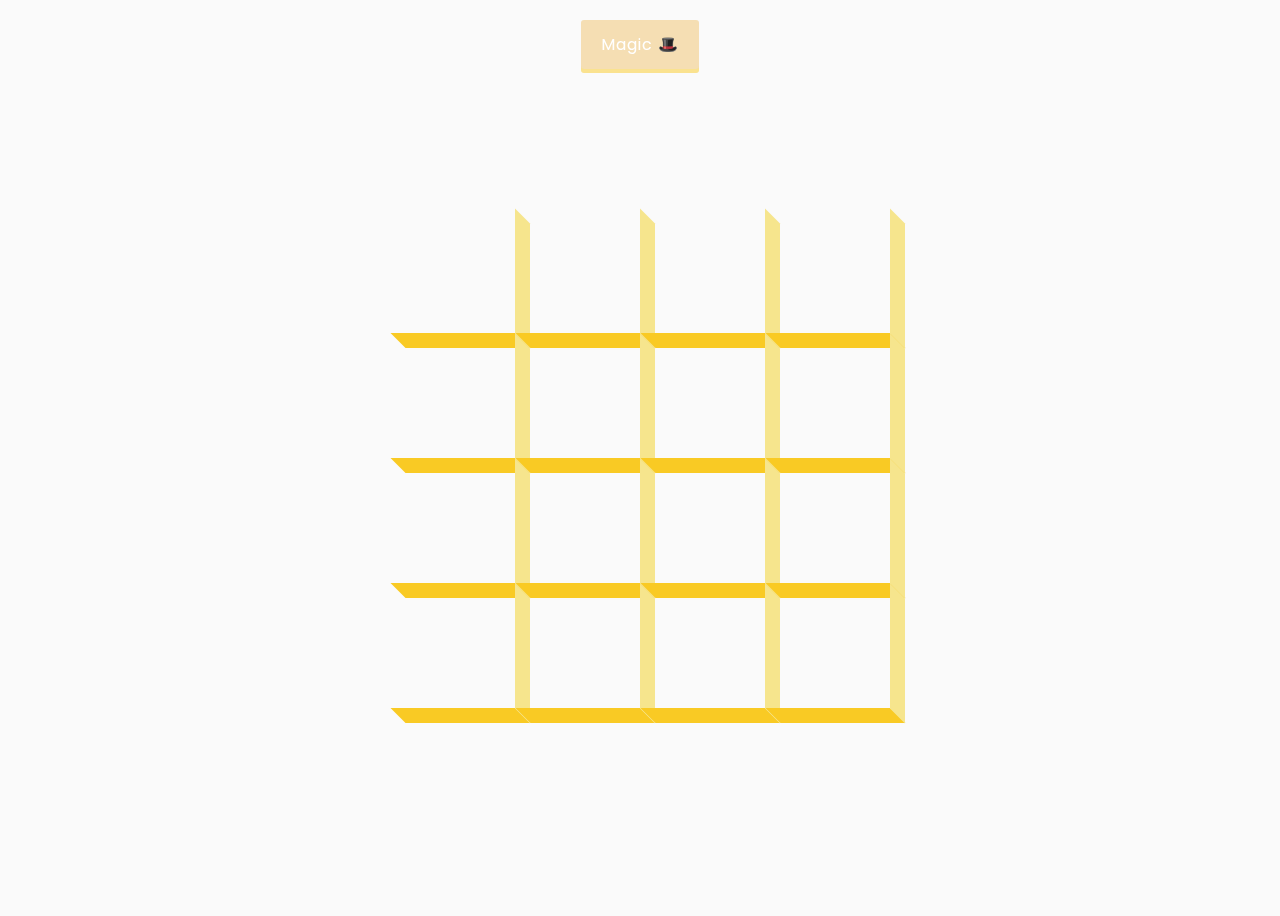
<file: animated-3d-boxes/index.html>
<!DOCTYPE html>
<html lang="en">
  <head>
    <meta charset="UTF-8" />
    <meta http-equiv="X-UA-Compatible" content="IE=edge" />
    <meta name="viewport" content="width=device-width, initial-scale=1.0" />
    <link rel="stylesheet" href="style.css" />
    <title>Animated 3D boxes</title>
  </head>
  <body>
    <button id="btn" class="magic">Magic 🎩</button>
    <div id="boxes" class="boxes"></div>
    <script src="script.js"></script>
  </body>
</html>
</file>
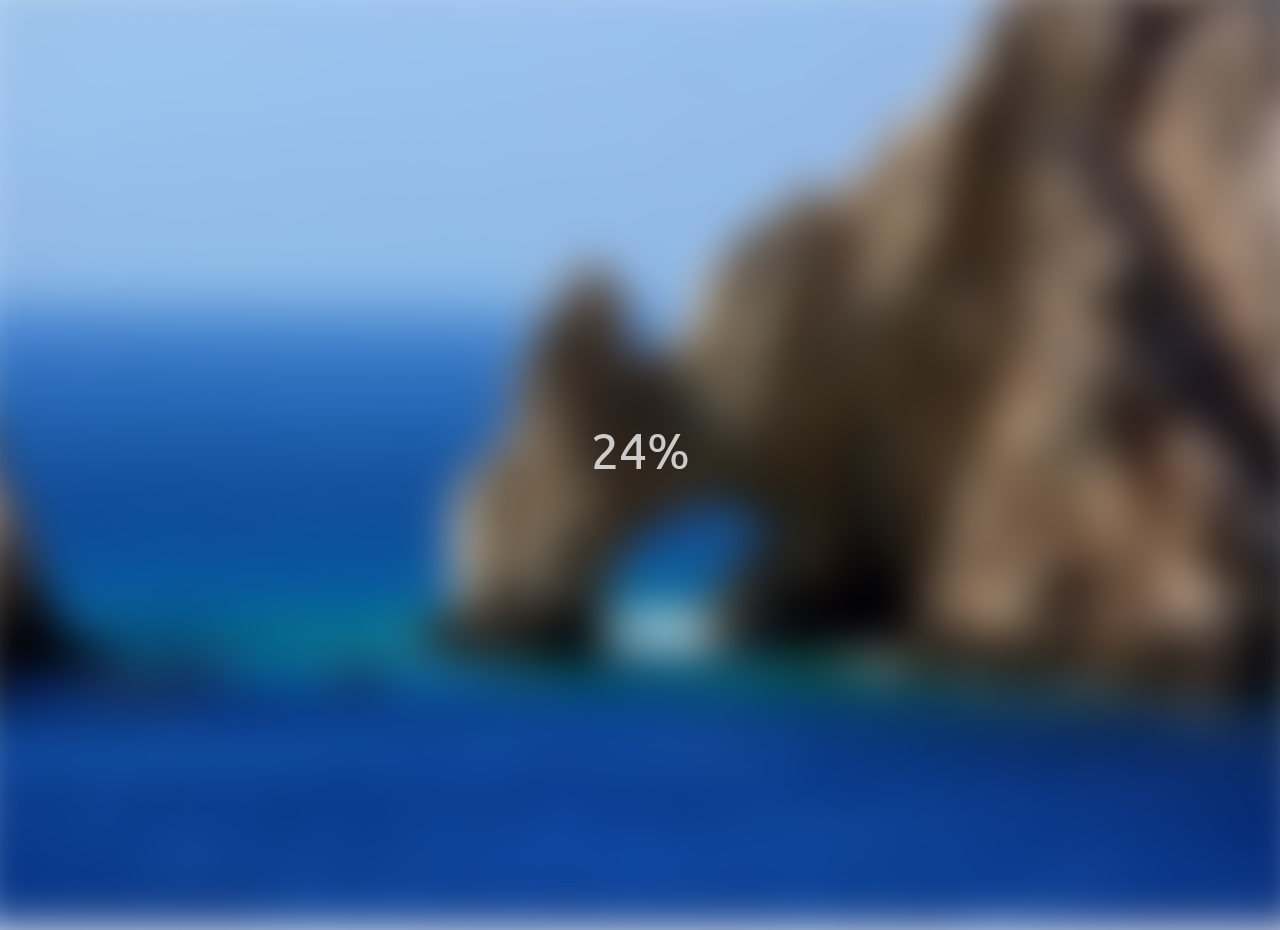
<file: blurry-loading-image/index.html>
<!DOCTYPE html>
<html lang="en">
  <head>
    <meta charset="UTF-8" />
    <meta http-equiv="X-UA-Compatible" content="IE=edge" />
    <meta name="viewport" content="width=device-width, initial-scale=1.0" />
    <link rel="stylesheet" href="style.css" />
    <title>Blurry loader</title>
  </head>
  <body>
    <section class="bg"></section>
    <div class="loading-text">0%</div>

    <script src="script.js"></script>
  </body>
</html>
</file>
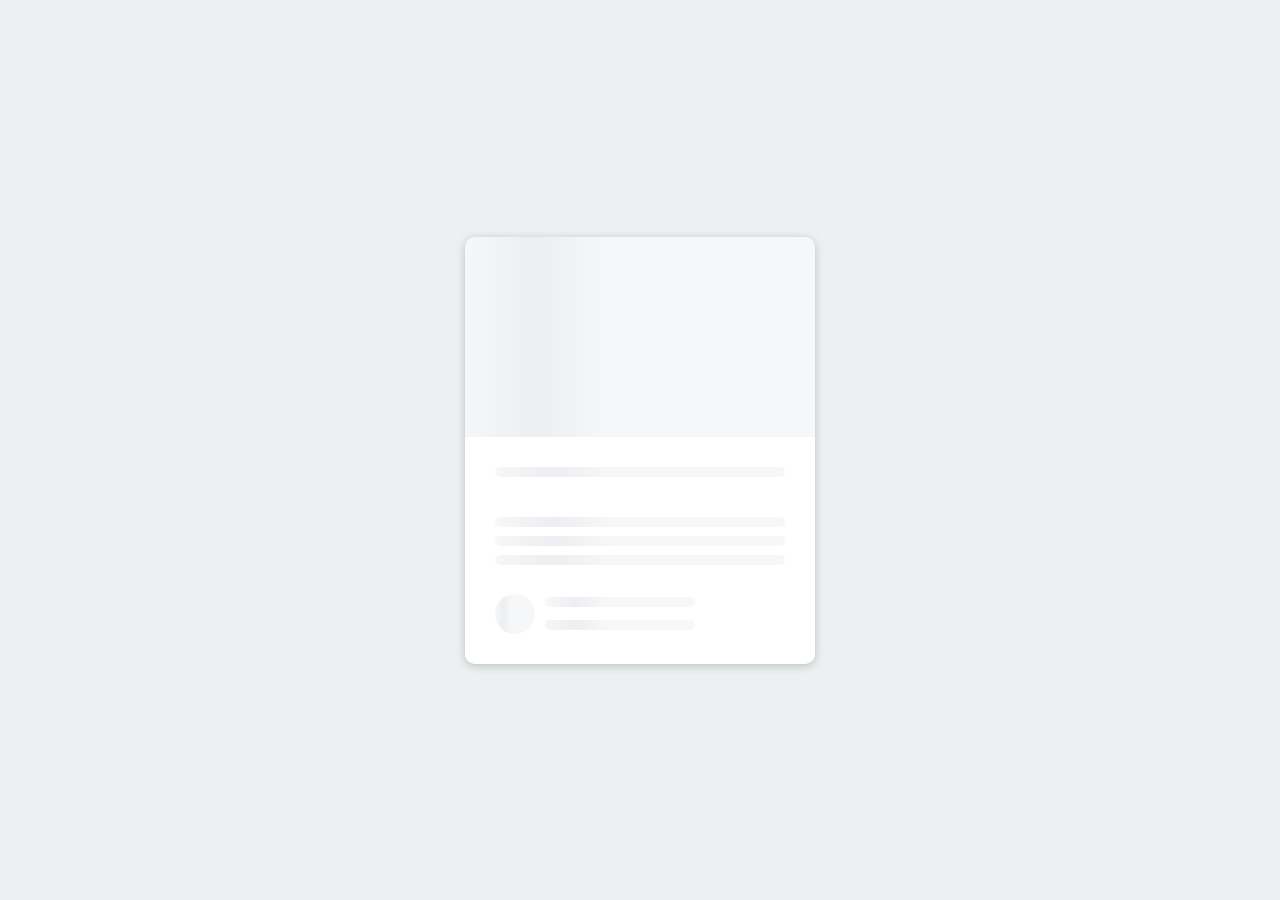
<file: content-placeholder/index.html>
<!DOCTYPE html>
<html lang="en">
  <head>
    <meta charset="UTF-8" />
    <meta http-equiv="X-UA-Compatible" content="IE=edge" />
    <meta name="viewport" content="width=device-width, initial-scale=1.0" />
    <link rel="stylesheet" href="style.css" />
    <title>Content placeholder</title>
  </head>
  <body>
    <div class="card">
      <div id="header" class="card-header animated-bg">&nbsp;</div>
      <div class="card-content">
        <h3 id="title" class="card-title animated-bg animated-bg-text">
          &nbsp;
        </h3>
        <p class="card-excerpt" id="excerpt">
          &nbsp;
          <span class="animated-bg animated-bg-text">&nbsp;</span>
          <span class="animated-bg animated-bg-text">&nbsp;</span>
          <span class="animated-bg animated-bg-text">&nbsp;</span>
        </p>
        <div class="author">
          <div class="profile-img animated-bg" id="profile_img">&nbsp;</div>
          <div class="author-info">
            <strong class="animated-bg animated-bg-text" id="name">
              &nbsp;
            </strong>
            <small class="animated-bg animated-bg-text" id="date">
              &nbsp;
            </small>
          </div>
        </div>
      </div>
    </div>

    <script src="script.js"></script>
  </body>
</html>
</file>
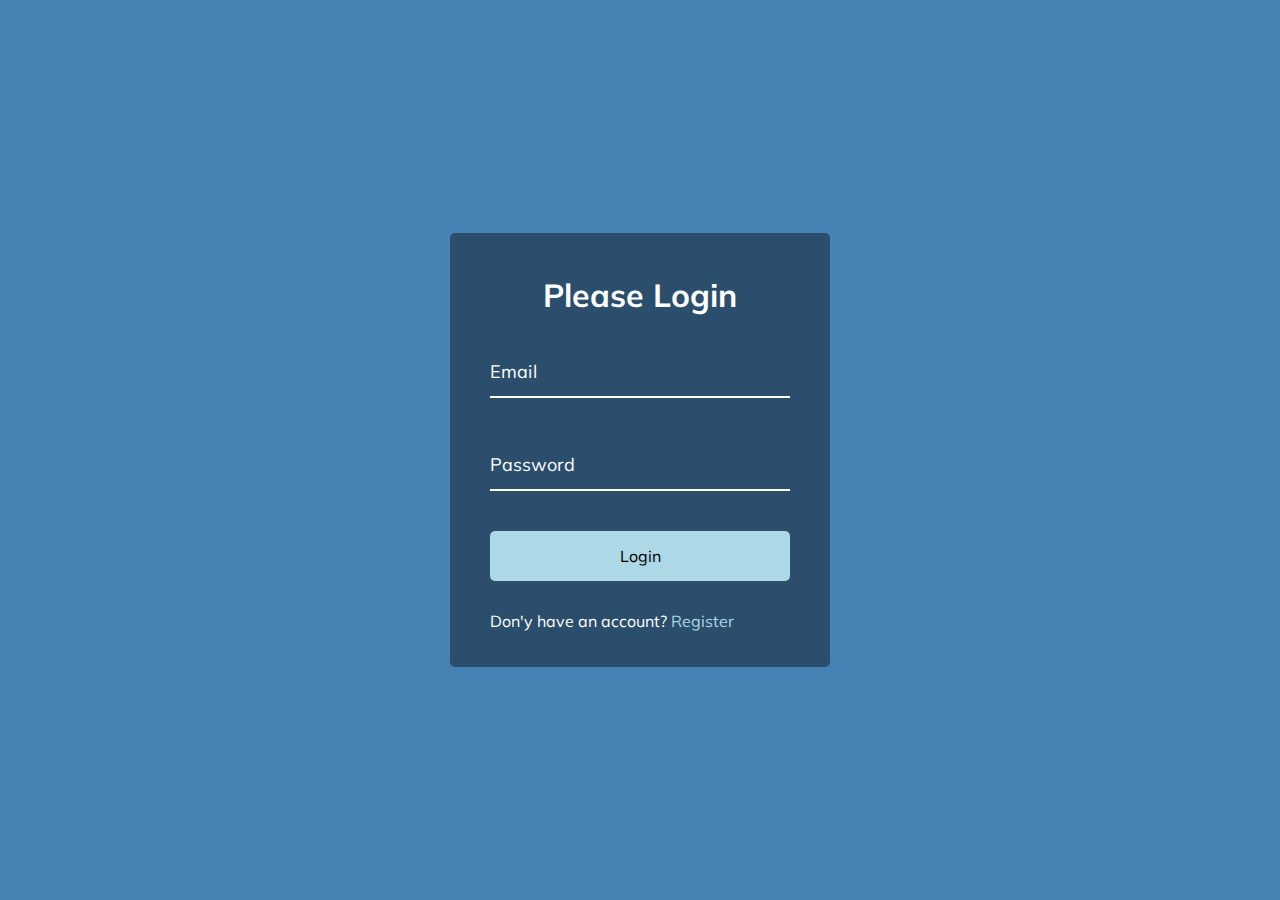
<file: login-input-project/index.html>
<!DOCTYPE html>
<html lang="en">
  <head>
    <meta charset="UTF-8" />
    <meta http-equiv="X-UA-Compatible" content="IE=edge" />
    <meta name="viewport" content="width=device-width, initial-scale=1.0" />
    <link
      rel="stylesheet"
      href="https://cdnjs.cloudflare.com/ajax/libs/font-awesome/5.15.1/css/all.min.css"
    />
    <link rel="stylesheet" href="style.css" />
    <title>Login Input Wave</title>
  </head>
  <body>
    <div class="container">
      <h1>Please Login</h1>
      <form>
        <div class="form-control">
          <input type="text" required />
          <label>Email</label>
        </div>
        <div class="form-control">
          <input type="password" required />
          <label>Password</label>
        </div>
        <button class="btn">Login</button>
        <p class="text">
          Don'y have an account?
          <a href="#">Register</a>
        </p>
      </form>
    </div>
    <script src="script.js"></script>
  </body>
</html>
</file>
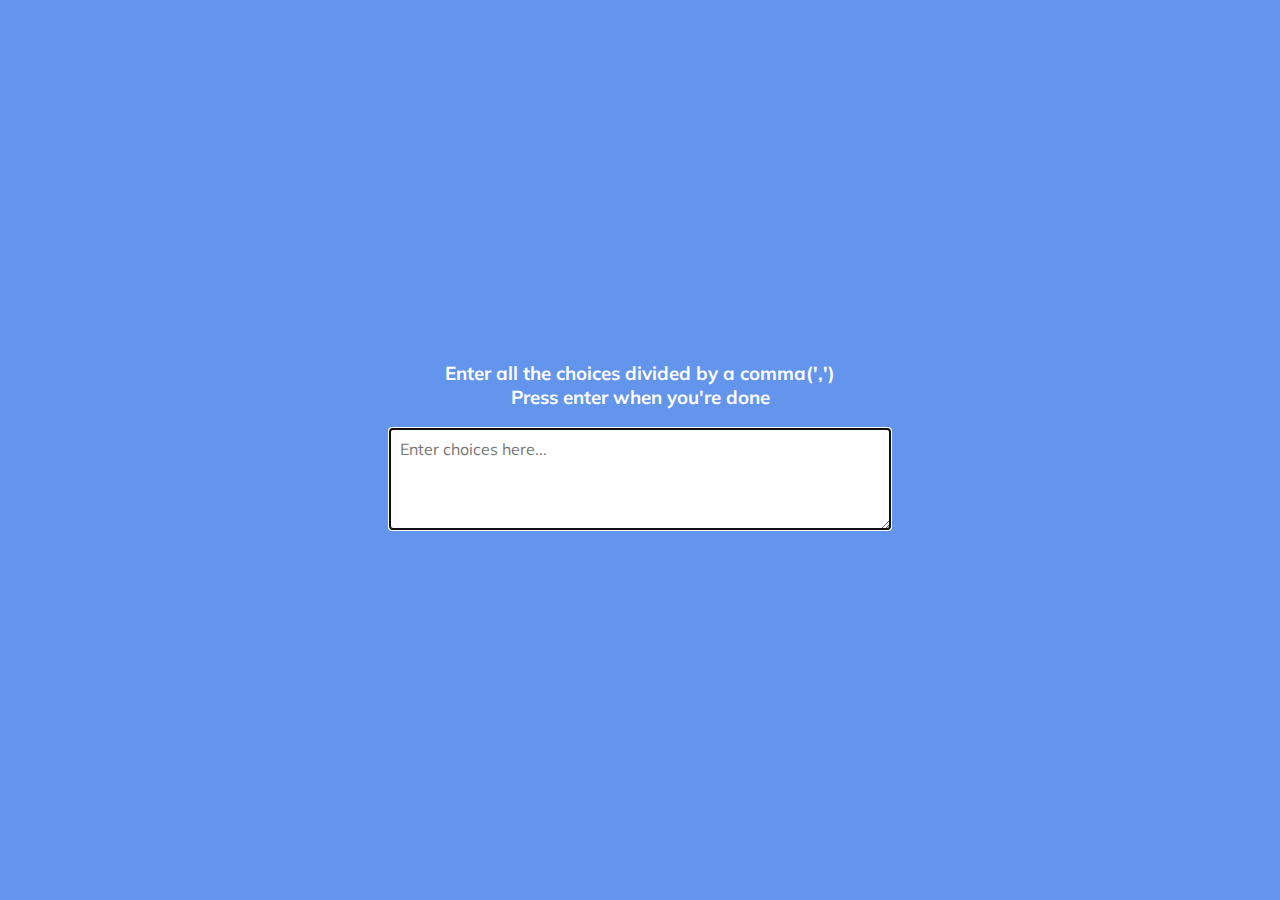
<file: random-picker/index.html>
<!DOCTYPE html>
<html lang="en">
  <head>
    <meta charset="UTF-8" />
    <meta http-equiv="X-UA-Compatible" content="IE=edge" />
    <meta name="viewport" content="width=device-width, initial-scale=1.0" />
    <link rel="stylesheet" href="style.css" />
    <title>Random choice picker</title>
  </head>
  <body>
    <div class="container">
      <h3>
        Enter all the choices divided by a comma(',') <br />
        Press enter when you're done
      </h3>
      <textarea placeholder="Enter choices here..." id="textarea"></textarea>

      <div id="tags"></div>
    </div>
    <script src="script.js"></script>
  </body>
</html>
</file>
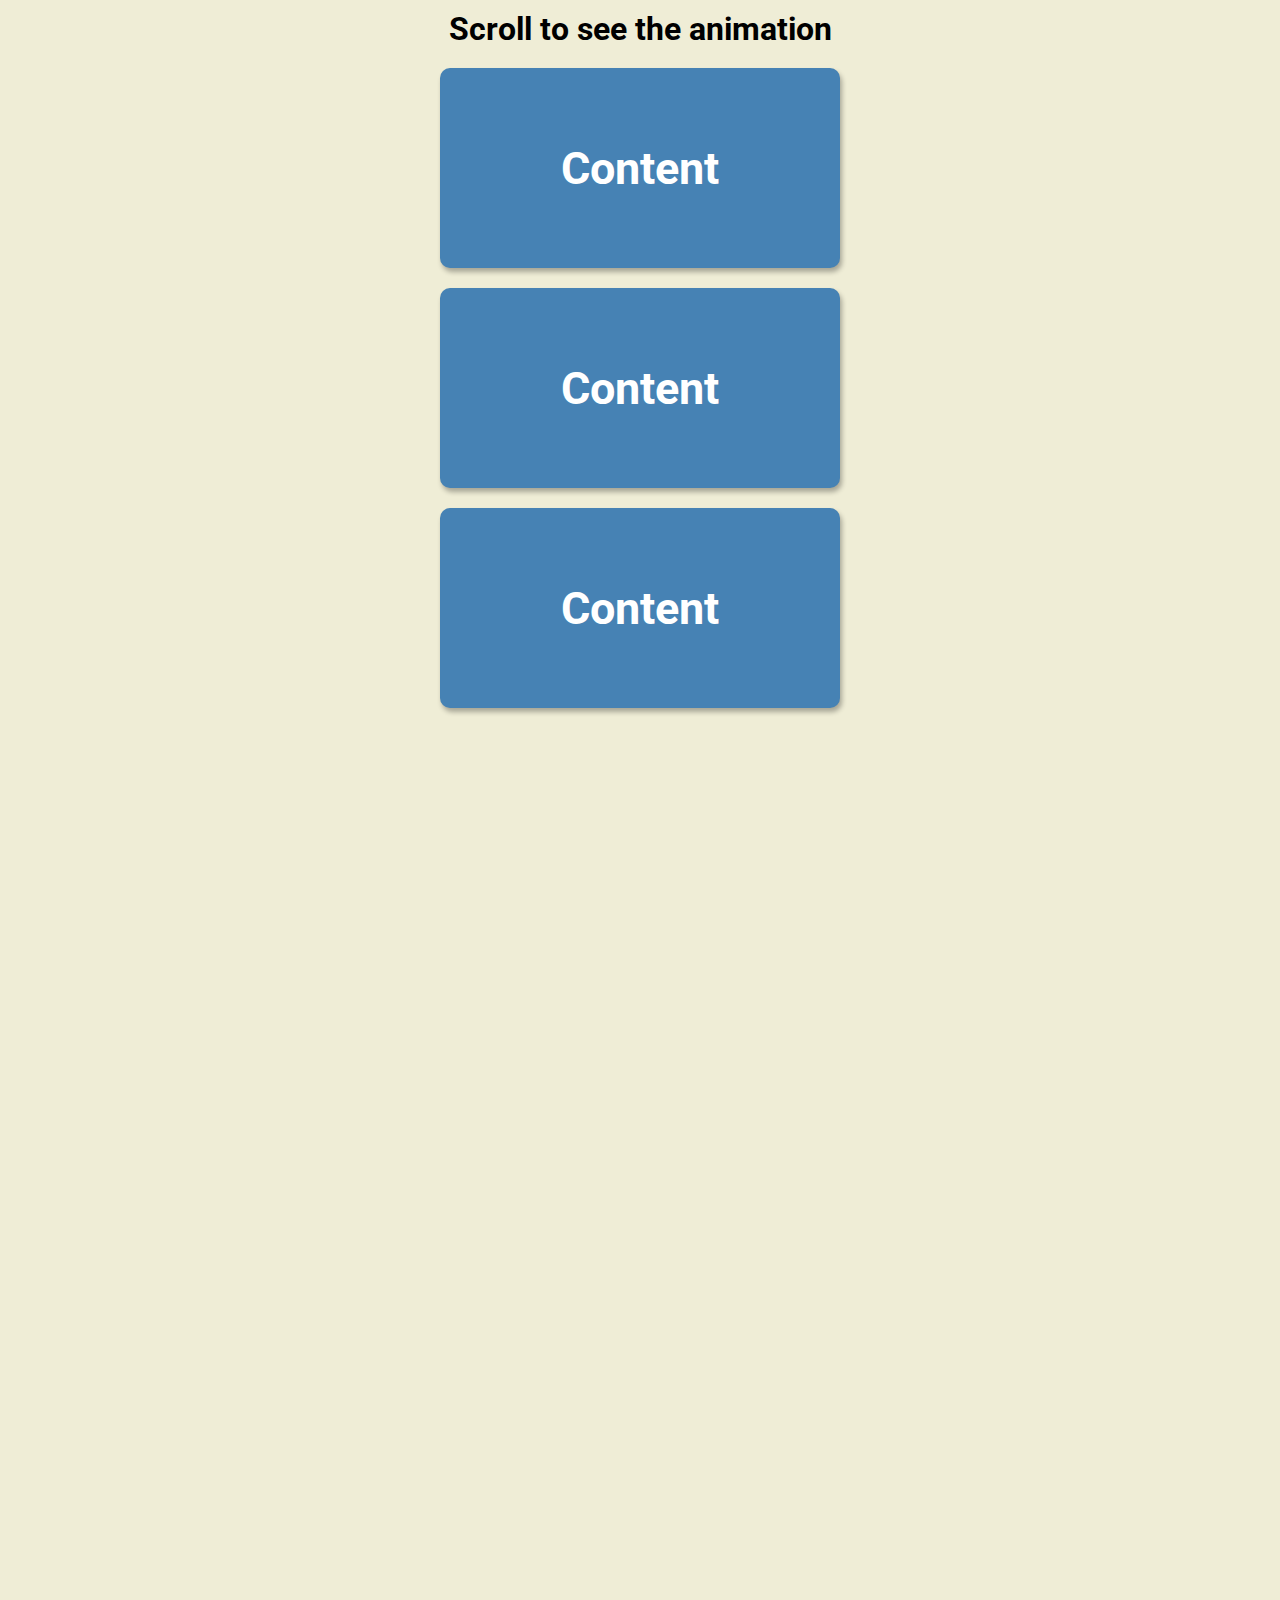
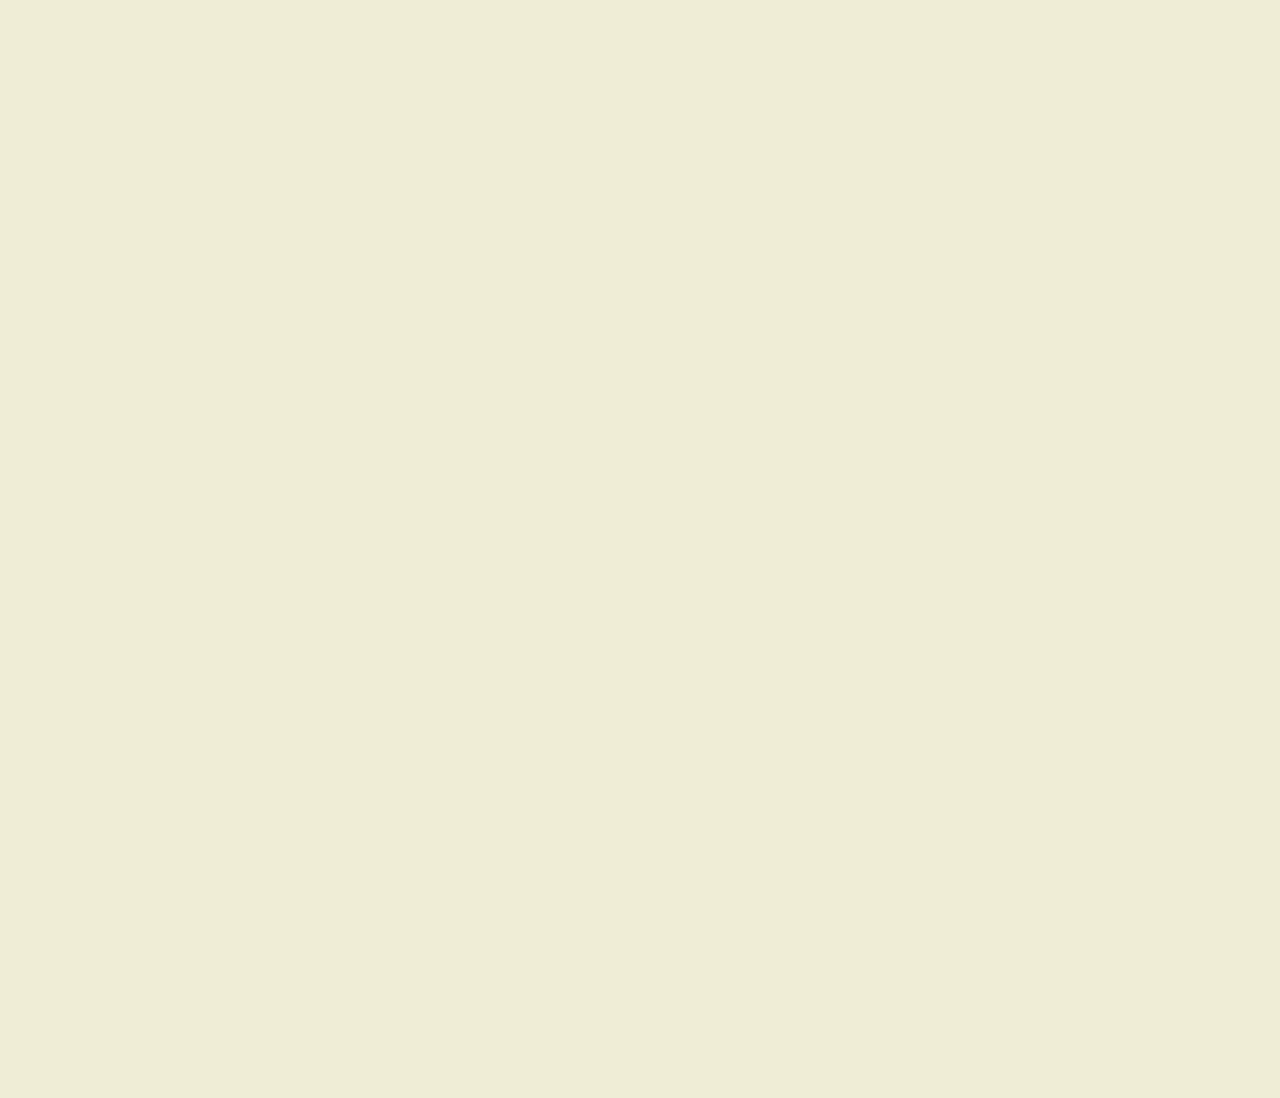
<file: scroll-animation-project/index.html>
<!DOCTYPE html>
<html lang="en">
  <head>
    <meta charset="UTF-8" />
    <meta http-equiv="X-UA-Compatible" content="IE=edge" />
    <meta name="viewport" content="width=device-width, initial-scale=1.0" />
    <link rel="stylesheet" href="style.css" />
    <title>Scroll Animation</title>
  </head>
  <body>
    <h1>Scroll to see the animation</h1>
    <div class="box"><h2>Content</h2></div>
    <div class="box"><h2>Content</h2></div>
    <div class="box"><h2>Content</h2></div>
    <div class="box"><h2>Content</h2></div>
    <div class="box"><h2>Content</h2></div>
    <div class="box"><h2>Content</h2></div>
    <div class="box"><h2>Content</h2></div>
    <div class="box"><h2>Content</h2></div>
    <div class="box"><h2>Content</h2></div>
    <div class="box"><h2>Content</h2></div>
    <div class="box"><h2>Content</h2></div>
    <div class="box"><h2>Content</h2></div>
  </body>
  <script src="script.js"></script>
</html>
</file>
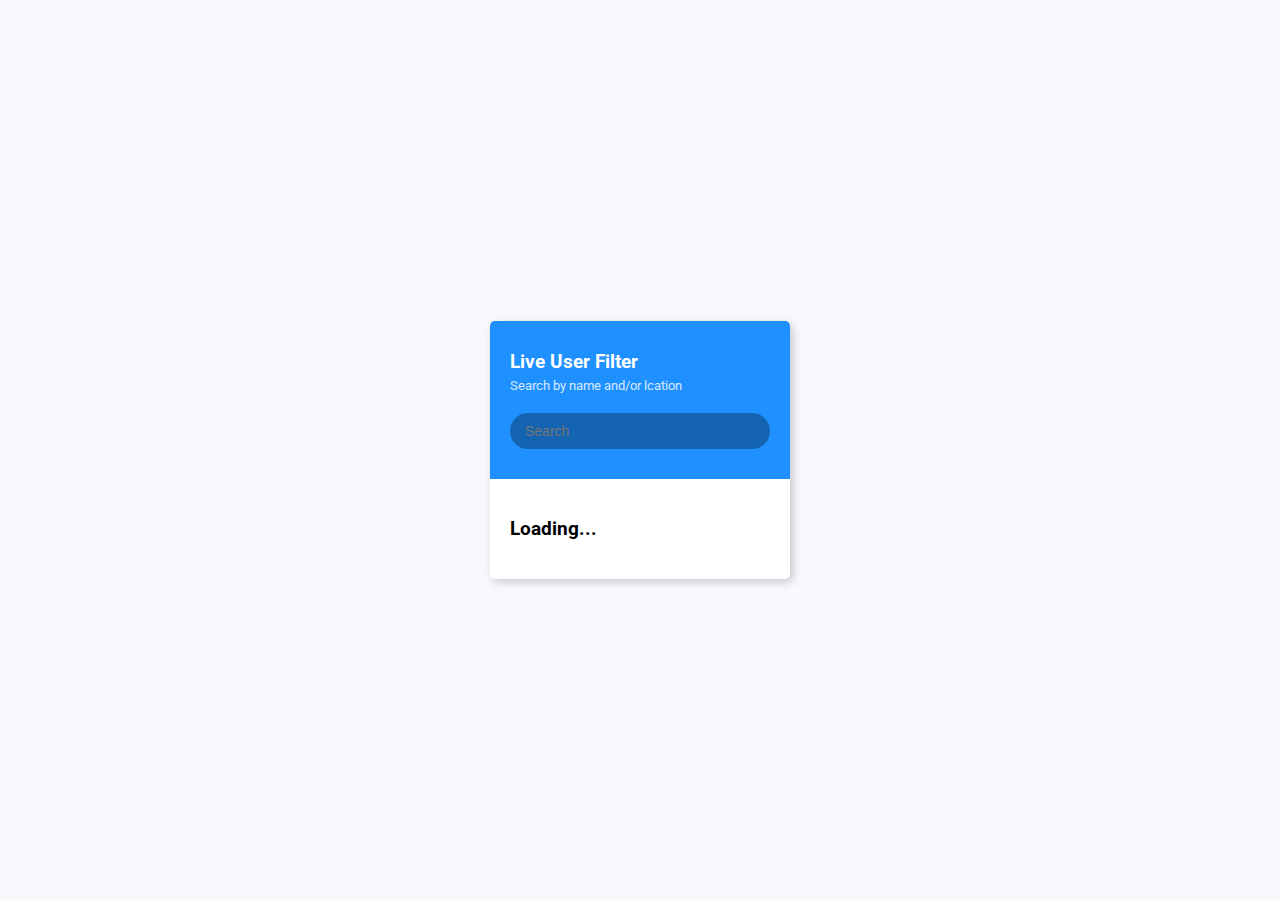
<file: user-filter/index.html>
<!DOCTYPE html>
<html lang="en">
  <head>
    <meta charset="UTF-8" />
    <meta http-equiv="X-UA-Compatible" content="IE=edge" />
    <meta name="viewport" content="width=device-width, initial-scale=1.0" />
    <link rel="stylesheet" href="style.css" />
    <title>User filter</title>
  </head>
  <body>
    <div class="container">
      <header class="header">
        <h3 class="title">Live User Filter</h3>
        <small class="subtitle"> Search by name and/or lcation </small>
        <input type="text" id="filter" placeholder="Search" />
      </header>
      <ul id="result" class="user-list">        
        <li><h3>Loading...</h3></li>
      </ul>      
    </div>
    <script src="script.js"></script>
  </body>
</html>
</file>
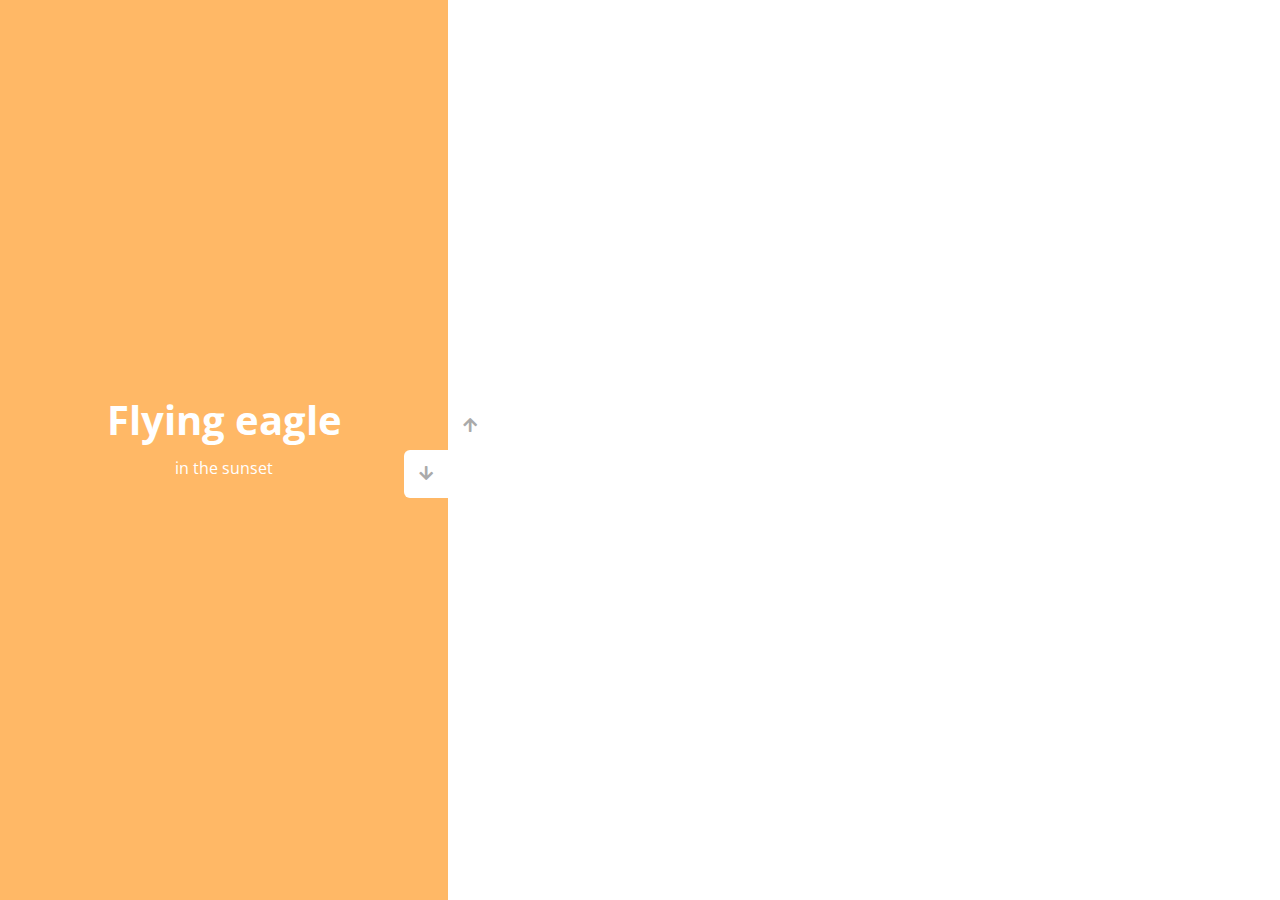
<file: vertical-slider/index.html>
<!DOCTYPE html>
<html lang="en">
  <head>
    <meta charset="UTF-8" />
    <meta http-equiv="X-UA-Compatible" content="IE=edge" />
    <meta name="viewport" content="width=device-width, initial-scale=1.0" />
    <link
      rel="stylesheet"
      href="https://cdnjs.cloudflare.com/ajax/libs/font-awesome/5.15.1/css/all.min.css"
    />
    <link rel="stylesheet" href="style.css" />
    <title>Vertical slider</title>
  </head>
  <body>
    <div class="slider-container">
      <div class="left-slide">
        <div style="background-color: #fd3555">
          <h1>Nature flower</h1>
          <p>all in pink</p>
        </div>
        <div style="background-color: #2a86ba">
          <h1>Bluuue Sky</h1>
          <p>with it's mountains</p>
        </div>
        <div style="background-color: #252e33">
          <h1>Lonely castle</h1>
          <p>in the wilderness</p>
        </div>
        <div style="background-color: #ffb866">
          <h1>Flying eagle</h1>
          <p>in the sunset</p>
        </div>
      </div>
      <div class="right-slide">
        <div
          style="
            background-image: url('https://images.unsplash.com/photo-1508768787810-6adc1f613514?ixlib=rb-0.3.5&ixid=eyJhcHBfaWQiOjEyMDd9&s=e27f6661df21ed17ab5355b28af8df4e&auto=format&fit=crop&w=1350&q=80');
          "
        ></div>
        <div
          style="
            background-image: url('https://images.unsplash.com/photo-1519981593452-666cf05569a9?ixlib=rb-0.3.5&ixid=eyJhcHBfaWQiOjEyMDd9&s=90ed8055f06493290dad8da9584a13f7&auto=format&fit=crop&w=715&q=80');
          "
        ></div>
        <div
          style="
            background-image: url('https://images.unsplash.com/photo-1486899430790-61dbf6f6d98b?ixlib=rb-0.3.5&ixid=eyJhcHBfaWQiOjEyMDd9&s=8ecdee5d1b3ed78ff16053b0227874a2&auto=format&fit=crop&w=1002&q=80');
          "
        ></div>
        <div
          style="
            background-image: url('https://images.unsplash.com/photo-1510942201312-84e7962f6dbb?ixlib=rb-0.3.5&ixid=eyJhcHBfaWQiOjEyMDd9&s=da4ca7a78004349f1b63f257e50e4360&auto=format&fit=crop&w=1050&q=80');
          "
        ></div>
      </div>
      <div class="action-buttons">
        <button class="down-button"><i class="fas fa-arrow-down"></i></button>
        <button class="up-button"><i class="fas fa-arrow-up"></i></button>
      </div>
    </div>
    <script src="script.js"></script>
  </body>
</html>
</file>
<file: animated-3d-boxes/style.css>
@import url('https://fonts.googleapis.com/css2?family=Roboto:wght@400;700&display=swap');
@import url('https://fonts.googleapis.com/css2?family=Poppins&display=swap');

* {
  box-sizing: border-box;
}

body {
  background-color: #fafafa;
  font-family: 'Roboto', sans-serif;
  display: flex;
  flex-direction: column;
  align-items: center;
  justify-content: center;
  height: 100vh;
  overflow: hidden;
}

.magic {
  background-color: wheat;
  color: #fff;
  font-family: 'Poppins', sans-serif;
  border: 0;
  border-radius: 3px;
  font-size: 16px;
  padding: 12px 20px;
  cursor: pointer;
  position: fixed;
  top: 20px;
  letter-spacing: 1px;
  box-shadow: 0 4px rgba(249, 202, 36, 0.5);
  z-index: 100;
}

.magic:focus {
  outline: none;
}

.magic:active {
  box-shadow: none;
  transform: translateY(2px);
}

.boxes {
  display: flex;
  flex-wrap: wrap;
  justify-content: space-around;
  height: 500px;
  width: 500px;
  position: relative;
  transition: 0.4s ease;
}

.boxes.big {
  height: 600px;
  width: 600px;
}

.boxes.big .box {
  transform: rotateZ(360deg);
}

.box {
  background-image: url('https://media.giphy.com/media/EZqwsBSPlvSda/giphy.gif');
  background-repeat: no-repeat;
  background-size: 500px 500px;
  position: relative;
  height: 125px;
  width: 125px;
  transition: 0.6s ease;
}

.box::after {
  content: '';
  background-color: #f6e58d;
  position: absolute;
  top: 8px;
  right: -15px;
  height: 100%;
  width: 15px;
  transform: skewY(45deg);
}

.box::before {
  content: '';
  background-color: #f9ca24;
  position: absolute;
  bottom: -15px;
  left: 8px;
  height: 15px;
  width: 100%;
  transform: skewX(45deg);
}
</file>
<file: blurry-loading-image/style.css>
@import url("https://fonts.googleapis.com/css?family=Ubuntu");

* {
  box-sizing: border-box;
}

body {
  font-family: "Ubuntu", sans-serif;
  display: flex;
  align-items: center;
  justify-content: center;
  height: 100vh;
  overflow: hidden;
  margin: 0;
}

.bg {
  background: url("./assets/cabo_san_lucas.jpg") no-repeat center center/cover;
  position: absolute;
  top: -30px;
  left: -30px;
  width: calc(100vw + 60px);
  height: calc(100vh + 60px);
  z-index: -1;
  filter: blur(0px);
}

.loading-text {
  font-size: 50px;
  color: #fff;
}
</file>
<file: content-placeholder/style.css>
@import url('https://fonts.googleapis.com/css2?family=Roboto:wght@400;700&display=swap');

* {
  box-sizing: border-box;
}

body {
  background-color: #ecf0f1;
  font-family: 'Roboto', sans-serif;
  display: flex;
  align-items: center;
  justify-content: center;
  height: 100vh;
  overflow: hidden;
  margin: 0;
}

img {
  max-width: 100%;
}

.card {
  box-shadow: 0 2px 10px rgba(0, 0, 0, 0.2);
  border-radius: 10px;
  overflow: hidden;
  width: 350px;
}

.card-header {
  height: 200px;
}

.card-header img {
  object-fit: cover;
  height: 100%;
  width: 100%;
}

.card-content {
  background-color: #fff;
  padding: 30px;
}

.card-title {
  height: 20px;
  margin: 0;
}

.card-excerpt {
  color: #777;
  margin: 10px 0 20px;
}

.author {
  display: flex;
}

.profile-img {
  border-radius: 50%;
  overflow: hidden;
  height: 40px;
  width: 40px;
}

.author-info {
  display: flex;
  flex-direction: column;
  justify-content: space-around;
  margin-left: 10px;
  width: 150px;
}

.author-info small {
  color: #aaa;
  margin-top: 5px;
}

.animated-bg {
  background-image: linear-gradient(
    to right,
    #f6f7f8 0%,
    #edeef1 10%,
    #f6f7f8 20%,
    #f6f7f8 100%
  );
  background-size: 200% 100%;
  animation: bgPos 1s linear infinite;
}

.animated-bg-text {
  border-radius: 50px;
  display: inline-block;
  margin: 0;
  height: 10px;
  width: 100%;
}

@keyframes bgPos {
  0% {
    background-position: 50% 0;
  }
  100% {
    background-position: -150% 0;
  }
}
</file>
<file: login-input-project/style.css>
@import url('https://fonts.googleapis.com/css?family=Muli&display=swap');

* {
  box-sizing: border-box;
}

body {
  background-color: steelblue;
  color: #fff;
  font-family: 'Muli', sans-serif;
  display: flex;
  flex-direction: column;
  align-items: center;
  justify-content: center;
  height: 100vh;
  overflow: hidden;
  margin: 0;
}

.container {
  background-color: rgba(0, 0, 0, 0.4);
  padding: 20px 40px;
  border-radius: 5px;
}

.container h1 {
  text-align: center;
  margin-bottom: 30px;
}

.container a {
  text-decoration: none;
  color: lightblue;
}

.btn {
  cursor: pointer;
  display: inline-block;
  width: 100%;
  background: lightblue;
  padding: 15px;
  font-family: inherit;
  font-size: 16px;
  border: 0;
  border-radius: 5px;
}

.btn:focus {
  outline: 0;
}

.btn:active {
  transform: scale(0.98);
}

.text {
  margin-top: 30px;
}

.form-control {
  position: relative;
  margin: 20px 0 40px;
  width: 300px;
}

.form-control input {
  background-color: transparent;
  border: 0;
  border-bottom: 2px #fff solid;
  display: block;
  width: 100%;
  padding: 15px 0;
  font-size: 18px;
  color: #fff;
}

.form-control input:focus,
.form-control input:valid {
  outline: 0;
  border-bottom-color: lightblue;
}

.form-control label {
  position: absolute;
  top: 15px;
  left: 0;
}

.form-control label span {
  display: inline-block;
  font-size: 18px;
  min-width: 5px;
  transition: 0.3s cubic-bezier(0.68, -0.55, 0.265, 1.55);
}

.form-control input:focus + label span,
.form-control input:active + label span {
  color: lightblue;
  transform: translateY(-30px);
}
</file>
<file: random-picker/style.css>
@import url('https://fonts.googleapis.com/css2?family=Muli&display=swap');

* {
  box-sizing: border-box;
}

body {
  background-color: cornflowerblue;
  font-family: 'Muli', sans-serif;
  display: flex;
  flex-direction: column;
  align-items: center;
  justify-content: center;
  height: 100vh;
  overflow: hidden;
  margin: 0;
}

h3 {
  color: white;
  margin: 10px 0 20px;
  text-align: center;
}

.container {
  width: 500px;
}

#textarea {
  border: none;
  display: block;
  width: 100%;
  height: 100px;
  font-family: inherit;
  padding: 10px;
  margin: 0 0 20px;
  font-size: 16px;
}

.tag {
  background-color: lightsalmon;
  color: white;
  border-radius: 50px;
  padding: 10px 20px;
  margin: 0 5px 10px 0;
  font-size: 14px;
  display: inline-block;
}

.tag.highlight {
  background-color: darkslategray;
}
</file>
<file: scroll-animation-project/style.css>
@import url('https://fonts.googleapis.com/css2?family=Roboto:wght@400;700&display=swap');

* {
  box-sizing: border-box;
}

body {
  background-color: #efedd6;
  font-family: 'Roboto', sans-serif;
  display: flex;
  flex-direction: column;
  align-items: center;
  justify-content: center;
  margin: 0;
  overflow-x: hidden;
}

h1 {
  margin: 10px;
}

.box {
  background-color: steelblue;
  color: #fff;
  display: flex;
  align-items: center;
  justify-content: center;
  width: 400px;
  height: 200px;
  margin: 10px;
  border-radius: 10px;
  box-shadow: 2px 4px 5px rgba(0, 0, 0, 0.3);
  transform: translateX(400%);
  transition: transform 0.4s ease;
}

.box:nth-of-type(even) {
  transform: translateX(-400%);
}

.box.show {
  transform: translateX(0);
}

.box h2 {
  font-size: 45px;
}
</file>
<file: user-filter/style.css>
@import url('https://fonts.googleapis.com/css2?family=Roboto:wght@400;700&display=swap');

* {
  box-sizing: border-box;
}

body {
  background-color: #f8f9fd;
  font-family: 'Roboto', sans-serif;
  display: flex;
  align-items: center;
  justify-content: center;
  height: 100vh;
  overflow: hidden;
  margin: 0;
}

.container {
  border-radius: 5px;
  box-shadow: 3px 3px 10px rgba(0, 0, 0, 0.2);
  overflow: hidden;
  width: 300px;
}

.title {
  margin: 0;
}

.subtitle {
  display: inline-block;
  margin: 5px 0 20px;
  opacity: 0.8;
}

.header {
  background-color: dodgerblue;
  color: white;
  padding: 30px 20px;
}

.header input {
  background-color: rgba(0, 0, 0, 0.3);
  border: 0;
  border-radius: 50px;
  color: white;
  font-size: 14px;
  padding: 10px 15px;
  width: 100%;
}

.header input:focus {
  outline: none;
}

.user-list {
  background-color: white;
  list-style: none;
  margin: 0;
  padding: 0;
  max-height: 400px;
  overflow-y: auto;
}

.user-list li {
  display: flex;
  padding: 20px;
}

.user-list img {
  border-radius: 50%;
  object-fit: cover;
  height: 50px;
  width: 50px;
}

.user-list .user-info {
  margin-left: 10px;
}

.user-list .user-info h4 {
  margin: 0 0 10px;
}

.user-list .user-info p {
  font-size: 12px;
}

.user-list li:not(:last-of-type) {
  border-bottom: 2px solid #eee;
}

.user-list li.hide {
  display: none;
}
</file>
<file: vertical-slider/style.css>
@import url('https://fonts.googleapis.com/css2?family=Open+Sans');

* {
  box-sizing: border-box;
  margin: 0;
  padding: 0;
}

body {
  font-family: 'Open Sans', sans-serif;
  height: 100vh;
}

.slider-container {
  position: relative;
  overflow: hidden;
  width: 100vw;
  height: 100vh;
}

.left-slide {
  height: 100%;
  width: 35%;
  position: absolute;
  top: 0;
  left: 0;
  transition: transform 0.5s ease-in-out;
}

.left-slide > div {
  height: 100%;
  width: 100%;
  display: flex;
  flex-direction: column;
  align-items: center;
  justify-content: center;
  color: white;
}

.left-slide h1 {
  font-size: 40px;
  margin-bottom: 10px;
  margin-top: -30px;
}

.right-slide {
  height: 100%;
  position: absolute;
  top: 0;
  left: 35%;
  width: 65%;
  transition: transform 0.5s ease-in-out;
}

.right-slide > div {
  background-repeat: no-repeat;
  background-size: cover;
  background-position: center center;
  height: 100%;
  width: 100%;
}

button {
  background-color: white;
  border: none;
  color: #aaa;
  cursor: pointer;
  font-size: 16px;
  padding: 15px;
}

button:hover {
  color: #222;
}

button:focus {
  outline: none;
}

.slider-container .action-buttons button {
  position: absolute;
  left: 35%;
  top: 50%;
  z-index: 100%;
}

.slider-container .action-buttons .down-button {
  transform: translateX(-100%);
  border-top-left-radius: 6px;
  border-bottom-left-radius: 6px;
}

.slider-container .action-buttons .up-button {
  transform: translateY(-100%);
  border-top-right-radius: 6px;
  border-bottom-right-radius: 6px;
}
</file>
